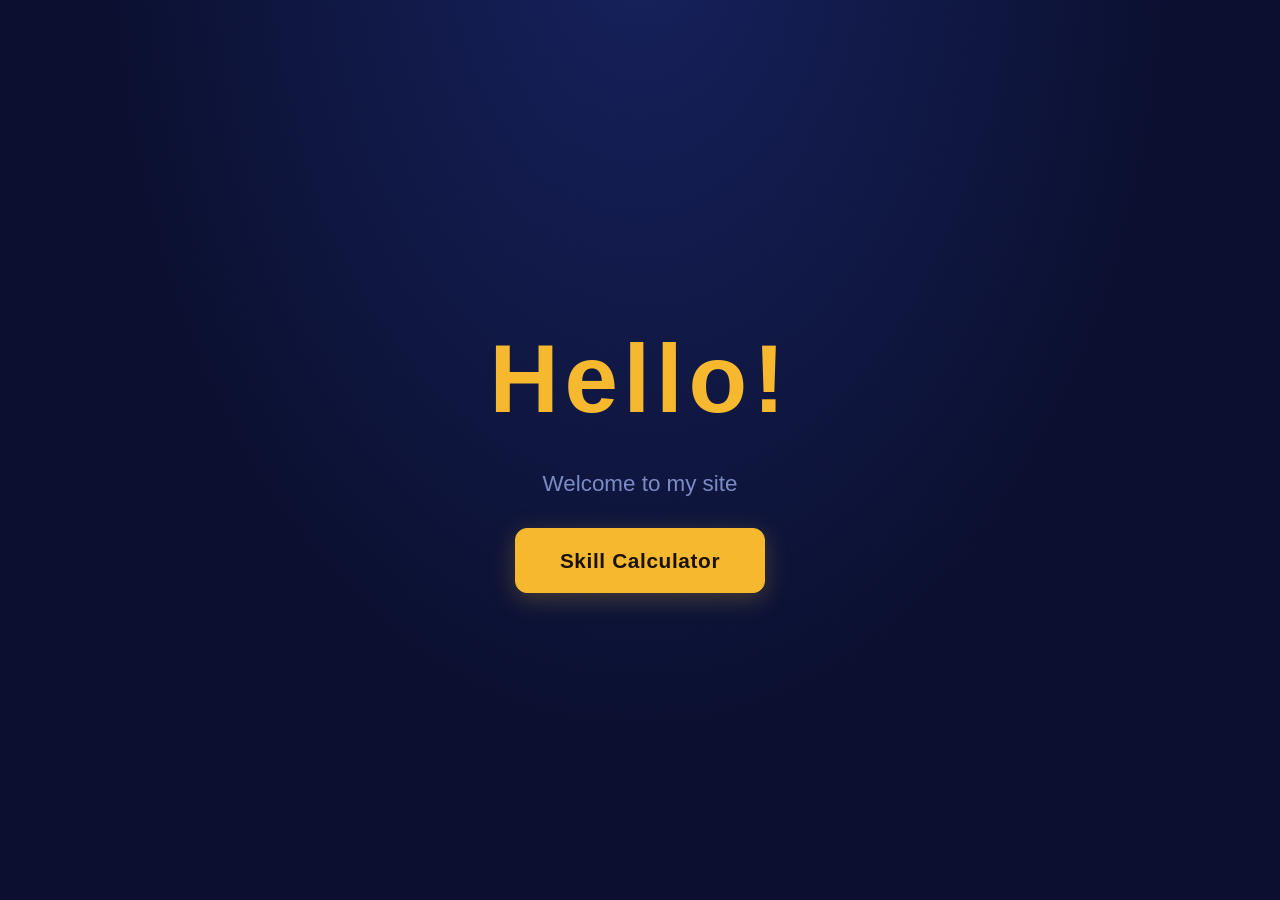
<file: index.html>
<!DOCTYPE html>
<html lang="en">
<head>
  <meta charset="UTF-8">
  <meta name="viewport" content="width=device-width, initial-scale=1">
  <title>My First Site</title>
  <link rel="stylesheet" href="styles.css">
  <style>
    .home-main {
      display: flex;
      flex-direction: column;
      align-items: center;
      justify-content: center;
      gap: 16px;
      min-height: 100vh;
      max-width: none;
      padding: 24px 16px;
      text-align: center;
    }
    .home-title { margin: 0; font-size: clamp(3rem, 10vw, 6rem); }
    .home-sub { margin: 0 0 12px; font-size: 1.4rem; color: #7d8bc4; }
    .home-btn {
      display: inline-block;
      padding: 16px 44px;
      background: #f5b82e;
      border-radius: 12px;
      color: #1a1205;
      font-size: 1.3rem;
      font-weight: 700;
      text-decoration: none;
    }
    .home-btn:hover { filter: brightness(1.1); }
  </style>
</head>
<body>
  <main class="home-main">
    <h1 class="home-title">Hello!</h1>
    <p class="home-sub">Welcome to my site</p>
    <a class="home-btn" href="calculator.html">Skill Calculator</a>
  </main>
</body>
</html>
</file>
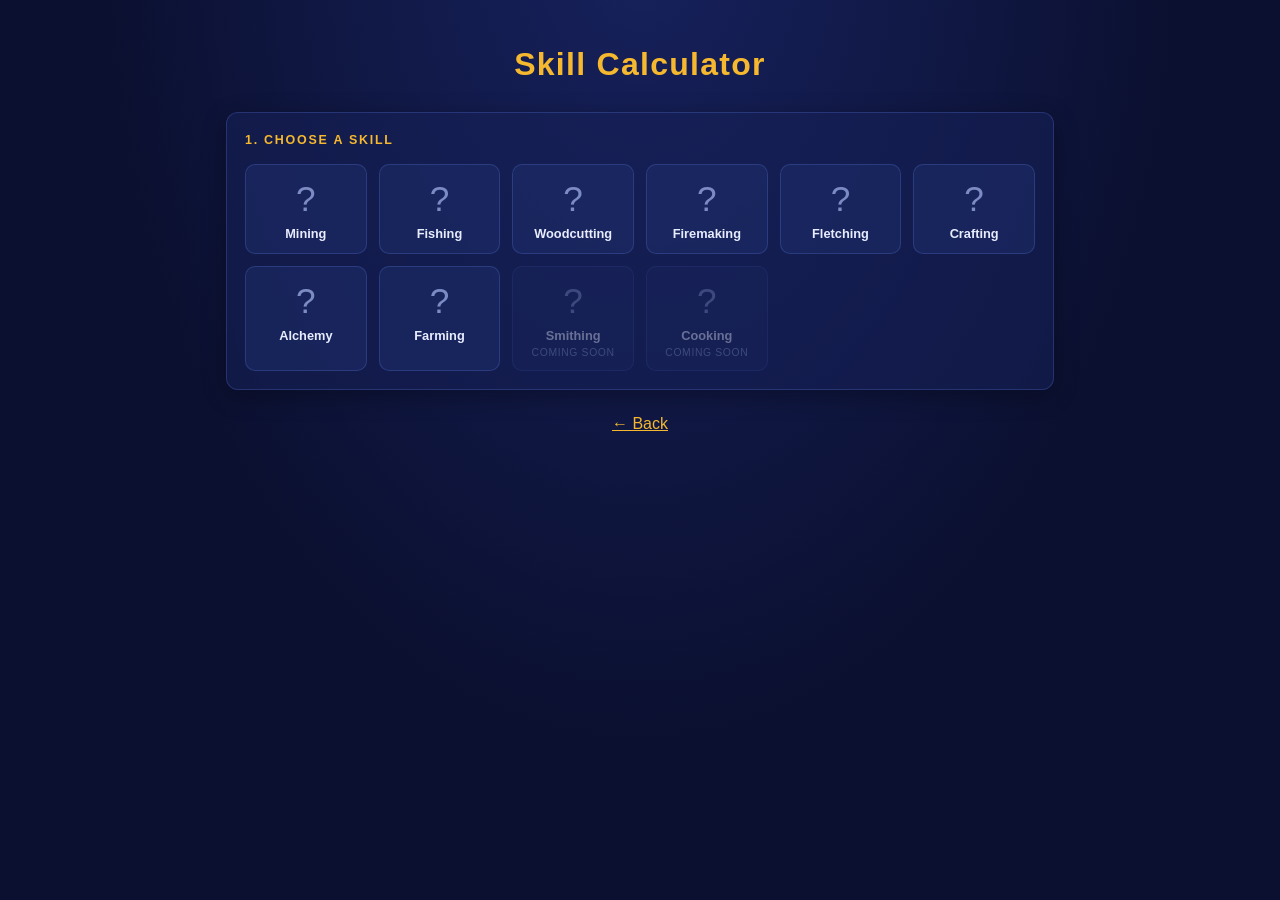
<file: calculator.html>
<!DOCTYPE html>
<html lang="en">
<head>
  <meta charset="UTF-8" />
  <meta name="viewport" content="width=device-width, initial-scale=1" />
  <title>Skill Calculator</title>
  <link rel="stylesheet" href="styles.css" />
</head>
<body>
  <main>
    <h1>Skill Calculator</h1>

    <!-- STEP 1 -->
    <section class="panel">
      <h2 class="step-title">1. Choose a skill</h2>
      <div id="skillGrid" class="skill-grid"></div>
    </section>

        <!-- STEP 2 -->
    <section class="panel" id="step2" hidden>
      <h2 class="step-title">2. Set your levels</h2>

      <!-- Character lookup (a real <form> so mobile keyboards' Go/Search key works) -->
      <form id="lookupForm" class="lookup-bar" autocomplete="off">
        <label for="playerName" id="lookupLabel">Character name</label>
        <div class="lookup-row" id="lookupBar">
          <input
            type="text"
            id="playerName"
            placeholder="Enter character name"
            enterkeyhint="search"
            autocapitalize="off"
            autocorrect="off"
            spellcheck="false"
            inputmode="text"
          />
          <button type="submit" id="lookupBtn">Look up</button>
        </div>
        <p id="lookupStatus" class="lookup-status" aria-live="polite"></p>
      </form>

      <div class="level-grid">
        <div class="level-card">
          <span class="level-label">Current level</span>
          <input id="currentLevel" type="number" min="1" max="199" value="1" />
          <span class="level-sub">Current XP (optional)</span>
          <input id="currentXp" type="number" min="0" step="1" placeholder="Enter your exact XP..." />
        </div>

        <div class="level-card">
          <span class="level-label">Target level</span>
          <input id="targetLevel" type="number" min="2" max="200" placeholder="e.g. 99" />
          <span class="level-sub">Target XP (optional)</span>
          <input id="targetXp" type="number" min="0" step="1" placeholder="Enter your exact XP..." />
        </div>
      </div>
    </section>

    <!-- STEP 3 -->
    <section class="panel" id="step3" hidden>
      <h2 class="step-title" id="step3Title">3. Choose a task</h2>

      <!-- Global: applies to every skill -->
      <label class="log-row">Burning logs bonus
        <select id="logSelect"></select>
      </label>

      <!-- Skill-specific: each skill module renders its own controls here -->
      <div id="skillTask"></div>

      <button id="calcBtn" type="button">Calculate</button>
    </section>

    <!-- RESULTS -->
    <section class="panel" id="resultPanel" hidden>
      <h2 class="step-title">Your plan</h2>
      <div id="result"></div>
    </section>

    <p class="back"><a href="index.html">← Back</a></p>
  </main>

  <script type="module" src="calculator.js"></script>
</body>
</html>
</file>
<file: styles.css>
/* ===== Theme ===== */
:root {
  --bg: #0b1030;
  --bg-glow: #17225e;
  --panel: rgba(22, 34, 88, 0.55);
  --card: rgba(30, 46, 108, 0.5);
  --card-dim: rgba(14, 22, 62, 0.55);
  --border: rgba(90, 120, 220, 0.28);
  --text: #e8ecff;
  --muted: #7d8bc4;
  --accent: #f5b82e;
  --accent-soft: rgba(245, 184, 46, 0.14);
  --accent-text: #1a1205;
  --ok: #4cd37b;
  --error: #ff6b6b;
  --radius: 12px;
}

* { box-sizing: border-box; }

[hidden] { display: none !important; }

body {
  margin: 0;
  font-family: "Segoe UI", Arial, sans-serif;
  background:
    radial-gradient(ellipse at 50% -10%, var(--bg-glow) 0%, transparent 60%),
    var(--bg);
  background-attachment: fixed;
  color: var(--text);
  line-height: 1.5;
  min-height: 100vh;
}

main {
  max-width: 860px;
  margin: 0 auto;
  padding: 40px 16px 56px;
}

h1 {
  text-align: center;
  margin: 0 0 1.5rem;
  color: var(--accent);
  letter-spacing: 0.04em;
}

a { color: var(--accent); }

/* ===== Panels & step titles ===== */
.panel {
  margin-bottom: 22px;
  padding: 18px;
  background: var(--panel);
  border: 1px solid var(--border);
  border-radius: var(--radius);
  box-shadow: 0 6px 24px rgba(0, 0, 0, 0.3);
}

.step-title {
  margin: 0 0 14px;
  font-size: 0.78rem;
  font-weight: 700;
  text-transform: uppercase;
  letter-spacing: 0.14em;
  color: var(--accent);
}

/* ===== Inputs ===== */
input[type="number"],
input[type="text"],
input[type="search"],
select {
  width: 100%;
  background: rgba(8, 13, 42, 0.65);
  color: var(--text);
  border: 1px solid var(--border);
  border-radius: 8px;
  padding: 10px 12px;
  font-size: 1rem;
  font-family: inherit;
}

input::placeholder { color: var(--muted); }

input:focus,
select:focus,
button:focus-visible {
  outline: 2px solid var(--accent);
  outline-offset: 1px;
}

/* ===== Step 1: skill tiles ===== */
.skill-grid {
  display: grid;
  grid-template-columns: repeat(auto-fill, minmax(120px, 1fr));
  gap: 12px;
}

.skill-tile {
  position: relative;
  display: flex;
  flex-direction: column;
  align-items: center;
  gap: 4px;
  padding: 16px 8px 12px;
  background: var(--card);
  border: 1px solid var(--border);
  border-radius: 10px;
  color: var(--muted);
  cursor: pointer;
  transition: border-color 0.15s, transform 0.15s, box-shadow 0.15s, color 0.15s;
}

.skill-icon {
  font-size: 2.2rem;
  line-height: 1;
  margin-bottom: 6px;
}

.skill-name {
  font-size: 0.8rem;
  font-weight: 600;
  color: var(--text);
}

.soon {
  font-size: 0.65rem;
  text-transform: uppercase;
  letter-spacing: 0.06em;
  color: var(--muted);
}

.skill-tile:hover:not(:disabled) {
  border-color: var(--accent);
  transform: translateY(-2px);
}

.skill-tile.selected {
  border-color: var(--accent);
  background: var(--accent-soft);
  box-shadow: 0 0 0 1px var(--accent), 0 0 16px rgba(245, 184, 46, 0.25);
}

.skill-tile.selected .skill-name { color: var(--accent); }

.skill-tile.disabled,
.skill-tile:disabled {
  opacity: 0.4;
  cursor: not-allowed;
}

/* ===== Step 2: level cards ===== */
.level-grid {
  display: grid;
  grid-template-columns: repeat(2, 1fr);
  gap: 12px;
}

.level-card {
  display: flex;
  flex-direction: column;
  gap: 6px;
  padding: 14px;
  background: var(--card);
  border: 1px solid var(--border);
  border-radius: 10px;
}

.level-label {
  font-size: 0.7rem;
  text-transform: uppercase;
  letter-spacing: 0.1em;
  color: var(--muted);
}

.level-sub {
  margin-top: 6px;
  font-size: 0.72rem;
  color: var(--muted);
}

/* Big centered level number */
.level-card input[type="number"]:first-of-type {
  background: transparent;
  border-color: transparent;
  text-align: center;
  font-size: 2rem;
  font-weight: 700;
  padding: 2px 0 6px;
}

/* Target level in gold */
.level-card:nth-child(2) input[type="number"]:first-of-type {
  color: var(--accent);
}

/* ===== Step 3: logs ===== */
.log-row {
  display: flex;
  flex-direction: column;
  gap: 6px;
  margin-bottom: 14px;
  font-size: 0.8rem;
  color: var(--muted);
}

/* ===== Buttons ===== */
button {
  background: var(--card);
  color: var(--text);
  border: 1px solid var(--border);
  border-radius: 8px;
  padding: 7px 14px;
  font-family: inherit;
  font-size: 0.9rem;
  cursor: pointer;
  transition: border-color 0.15s, filter 0.15s;
}

button:hover:not(:disabled) { border-color: var(--accent); }

#calcBtn {
  display: block;
  margin: 8px auto 0;
  background: var(--accent);
  border-color: var(--accent);
  color: var(--accent-text);
  font-weight: 700;
  padding: 11px 32px;
  letter-spacing: 0.03em;
}

#calcBtn:hover { filter: brightness(1.1); }

/* ===== Item / ore picker ===== */
/* .ore-actions is what the skill scripts generate; .ore-controls kept as an alias */
.ore-actions,
.ore-controls {
  display: flex;
  align-items: center;
  justify-content: space-between;
  gap: 8px;
  margin: 8px 0 10px;
}

.ore-actions button,
.ore-controls button,
.selectAllBtn,
.clearBtn {
  padding: 5px 12px;
  font-size: 0.82rem;
}

/* Filter box sits inline with the action buttons */
.ore-actions .itemFilter {
  flex: 1;
  min-width: 0;
  width: auto;
}

/* Selected count next to Select all / Clear */
.selectedCount {
  font-size: 0.8rem;
  color: var(--muted);
  white-space: nowrap;
}

.ore-grid {
  display: grid;
  grid-template-columns: repeat(auto-fill, minmax(230px, 1fr));
  gap: 10px;
  margin-bottom: 18px;
}

.ore-item {
  position: relative;
  display: grid;
  grid-template-columns: 1fr;
  gap: 2px;
  padding: 12px 40px 12px 14px;
  background: var(--card-dim);
  border: 1px solid var(--border);
  border-radius: 10px;
  color: var(--muted);
  cursor: pointer;
  transition: border-color 0.15s, background 0.15s, color 0.15s, opacity 0.15s;
}

.ore-name {
  font-size: 0.92rem;
  font-weight: 600;
  color: var(--text);
}

.ore-meta {
  font-size: 0.75rem;
  color: var(--muted);
}

.ore-item:hover { border-color: var(--accent); }

/* Selected: amber tint, gold border, check badge.
   .oreCheck = mining, .itemCheck = fletching/crafting,
   .logCheck = woodcutting, .fireCheck = firemaking */
.ore-item:has(.oreCheck:checked),
.ore-item:has(.itemCheck:checked),
.ore-item:has(.logCheck:checked),
.ore-item:has(.fireCheck:checked) {
  border-color: var(--accent);
  background: var(--accent-soft);
}

.ore-item:has(.oreCheck:checked)::after,
.ore-item:has(.itemCheck:checked)::after,
.ore-item:has(.logCheck:checked)::after,
.ore-item:has(.fireCheck:checked)::after {
  content: "✓";
  position: absolute;
  top: 50%;
  right: 12px;
  transform: translateY(-50%);
  width: 20px;
  height: 20px;
  line-height: 20px;
  text-align: center;
  font-size: 0.75rem;
  font-weight: 700;
  border-radius: 50%;
  background: var(--accent);
  color: var(--accent-text);
}

/* Hint for items above your current level (visual only, not a lock) */
.ore-item.above-level:not(:has(.oreCheck:checked)):not(:has(.itemCheck:checked)) {
  opacity: 0.5;
}

.ore-item.above-level .ore-meta::after {
  content: " · 🔒";
}

/* Native checkbox hidden; the whole card is the control */
.ore-item .oreCheck,
.ore-item .itemCheck,
.ore-item .logCheck,
.ore-item .fireCheck {
  position: absolute;
  opacity: 0;
  pointer-events: none;
}


/* ===== Collapsible item groups (Fletching, Crafting, ...) ===== */
.group {
  margin-bottom: 8px;
  background: var(--card-dim);
  border: 1px solid var(--accent);
  border-radius: 10px;
  overflow: hidden;
}

.group[hidden] { display: none; }

/* ===== Collapsible item groups (Fletching, Crafting, ...) ===== */
.group > summary {
  display: flex;
  align-items: center;
  gap: 10px;
  padding: 10px 12px;
  cursor: pointer;
  font-weight: 600;
  color: var(--accent);             /* title text in the Calculate-button gold */
  background: rgba(255, 255, 255, 0.04);
  list-style: none;
}one;
}

.group > summary::-webkit-details-marker { display: none; }

.group > summary::before {
  content: "▸";
  color: var(--accent);             /* arrow in gold */
  transition: transform 0.15s;
}

.group[open] > summary::before { transform: rotate(90deg); }

/* Keep the (0/7) count muted so the title stands out */
.group-count {
  font-weight: 400;
  color: var(--muted);
}

.group-actions {
  margin-left: auto;
  display: flex;
  gap: 6px;
}

.group-actions button {
  font-size: 0.8em;
  padding: 2px 8px;
  cursor: pointer;
}

.group .ore-grid {
  padding: 10px 12px;
  margin-bottom: 0;
}

/* ===== Split mode toggle (XP % vs equal crafts) ===== */
.modeRow {
  display: flex;
  flex-wrap: wrap;
  justify-content: center;
  gap: 18px;
  margin: 12px 0 16px;
  font-size: 0.9rem;
  color: var(--text);
}

.modeRow label {
  display: flex;
  align-items: center;
  gap: 6px;
  cursor: pointer;
}

.modeRow input[type="radio"] {
  width: auto;
  accent-color: var(--accent);
}

/* ===== XP split ===== */
/* .mixSection / .mixInputs are generated by the skill scripts; kebab-case kept as aliases */
.mixSection { margin-bottom: 18px; }

.mixInputs,
.mix-inputs {
  display: grid;
  gap: 8px;
  margin: 10px auto;
  max-width: 340px;
}

.mix-row {
  display: flex;
  align-items: center;
  justify-content: space-between;
  gap: 8px;
  font-size: 0.9rem;
}

.mix-row input,
.mixInput {
  width: 90px;
  text-align: right;
}

.mixTotal {
  margin-top: 6px;
  font-size: 0.85rem;
  text-align: center;
  color: var(--muted);
}

/* ===== Messages ===== */
.note  { color: var(--muted); font-size: 0.9em; }
.error { color: var(--error); }
.ok    { color: var(--ok); }

/* ===== Results ===== */
#result { text-align: center; }

#result h3 {
  margin: 22px 0 8px;
  font-size: 0.95rem;
  color: var(--accent);
}

/* Projected summary bar: start -> end */
.projected {
  display: grid;
  grid-template-columns: auto 1fr auto;
  align-items: center;
  gap: 16px;
  padding: 14px 18px;
  background: var(--card);
  border: 1px solid var(--border);
  border-radius: 10px;
}

.proj-end {
  display: flex;
  flex-direction: column;
  align-items: center;
  line-height: 1.1;
}

.proj-num {
  font-size: 2rem;
  font-weight: 700;
  color: var(--text);
}

.proj-end:last-child .proj-num { color: var(--accent); }

.proj-label {
  font-size: 0.68rem;
  text-transform: uppercase;
  letter-spacing: 0.1em;
  color: var(--muted);
}

.proj-mid {
  position: relative;
  display: flex;
  flex-direction: column;
  align-items: center;
  gap: 2px;
  padding: 10px 0;
}

/* The gold connecting line sits behind the text */
.proj-mid::before {
  content: "";
  position: absolute;
  left: 0;
  right: 0;
  top: 50%;
  height: 3px;
  background: var(--accent);
  border-radius: 2px;
  transform: translateY(-50%);
}

.proj-xp,
.proj-levels {
  position: relative;
  z-index: 1;
  padding: 0 8px;
  font-size: 0.85rem;
  font-weight: 600;
  /* Mask the line behind the text */
  background: #14204f;
}

.proj-xp     { color: var(--accent); margin-bottom: 6px; }
.proj-levels { color: var(--ok);     margin-top: 6px; }

/* Tables (rows are direct children, no thead/tbody in your markup) */
#result table {
  width: 100%;
  border-collapse: separate;
  border-spacing: 0;
  margin: 10px 0 14px;
  background: var(--card);
  border: 1px solid var(--border);
  border-radius: 10px;
  overflow: hidden;
  font-size: 0.9rem;
}

#result th,
#result td {
  padding: 9px 12px;
  text-align: right;
  border-bottom: 1px solid var(--border);
}

#result th {
  background: rgba(255, 255, 255, 0.04);
  color: var(--muted);
  font-weight: 600;
  font-size: 0.74rem;
  text-transform: uppercase;
  letter-spacing: 0.06em;
}

#result th:first-child,
#result td:first-child { text-align: left; }

#result tr:nth-child(even) td { background: rgba(255, 255, 255, 0.025); }
#result tr:hover td           { background: var(--accent-soft); }
#result tr:last-child td      { border-bottom: none; }

/* Materials table: "You have" inputs and remaining counter */
.matsTable .haveInput {
  width: 90px;
  text-align: right;
  padding: 5px 8px;
  font-size: 0.9rem;
}

.matsTable .remaining.done {
  color: var(--ok);
  font-weight: 600;
}

/* ===== Back link ===== */
.back { text-align: center; margin-top: 8px; }

/* ===== Character lookup ===== */
.lookup-bar {
  display: flex;
  flex-direction: column;
  gap: 8px;
  margin-bottom: 14px;
  padding: 12px 14px;
  background: var(--card);
  border: 1px solid var(--border);
  border-radius: 10px;
}

.lookup-bar label {
  font-size: 0.7rem;
  text-transform: uppercase;
  letter-spacing: 0.1em;
  color: var(--muted);
}

.lookup-row {
  display: flex;
  gap: 8px;
}

.lookup-row input[type="text"] {
  flex: 1;
  min-width: 0;        /* lets the input shrink on narrow screens */
  width: auto;         /* overrides the global width: 100% */
  font-size: 16px;     /* 16px+ stops iOS Safari from zooming on focus */
}

.lookup-row button {
  flex-shrink: 0;
  padding: 10px 18px;
  font-weight: 600;
  white-space: nowrap;
  background: var(--accent);
  border-color: var(--accent);
  color: var(--accent-text);
}

.lookup-row button:hover:not(:disabled) {
  filter: brightness(1.1);
}

.lookup-row button:disabled {
  opacity: 0.6;
  cursor: wait;
}

.lookup-status {
  margin: 0;
  font-size: 0.8rem;
  color: var(--muted);
}

.lookup-status:empty { display: none; }
.lookup-status.error { color: var(--error); }

/* ===== Small screens ===== */
@media (max-width: 560px) {
  main { padding-top: 28px; }
  .panel { padding: 14px; }

  .level-grid { grid-template-columns: 1fr; }
  .skill-grid { grid-template-columns: repeat(auto-fill, minmax(96px, 1fr)); }
  .skill-icon { font-size: 1.8rem; }

  .projected { gap: 10px; padding: 12px; }
  .proj-num { font-size: 1.5rem; }

  /* Action row wraps so the filter box gets its own line */
  .ore-actions { flex-wrap: wrap; }
  .ore-actions .itemFilter { flex-basis: 100%; }

  /* Wide tables scroll sideways instead of squashing */
  #result table {
    display: block;
    overflow-x: auto;
    white-space: nowrap;
  }

  #result th,
  #result td { padding: 7px 8px; font-size: 0.82rem; }
}

/* ===== Home page ===== */
.home-main {
  display: flex;
  flex-direction: column;
  align-items: center;
  justify-content: center;
  gap: 16px;
  min-height: 100vh;
  max-width: none;
  padding: 24px 16px;
  text-align: center;
}

.home-title {
  margin: 0;
  font-size: clamp(3rem, 10vw, 6rem);
  letter-spacing: 0.06em;
}

.home-sub {
  margin: 0 0 12px;
  font-size: clamp(1.1rem, 3vw, 1.6rem);
  color: var(--muted);
}

.home-btn {
  display: inline-block;
  padding: 16px 44px;
  background: var(--accent);
  border: 1px solid var(--accent);
  border-radius: var(--radius);
  color: var(--accent-text);
  font-size: 1.3rem;
  font-weight: 700;
  letter-spacing: 0.03em;
  text-decoration: none;
  box-shadow: 0 6px 24px rgba(245, 184, 46, 0.25);
  transition: transform 0.15s, filter 0.15s, box-shadow 0.15s;
}

.home-btn:hover {
  filter: brightness(1.1);
  transform: translateY(-2px);
  box-shadow: 0 10px 32px rgba(245, 184, 46, 0.35);
}

.home-btn:focus-visible {
  outline: 2px solid var(--accent);
  outline-offset: 3px;
}

.item-icon {
  vertical-align: middle;
  image-rendering: auto;
  margin-right: 4px;
}

.skill-icon img {
  width: 40px;
  height: 40px;
  object-fit: contain;
}
</file>
